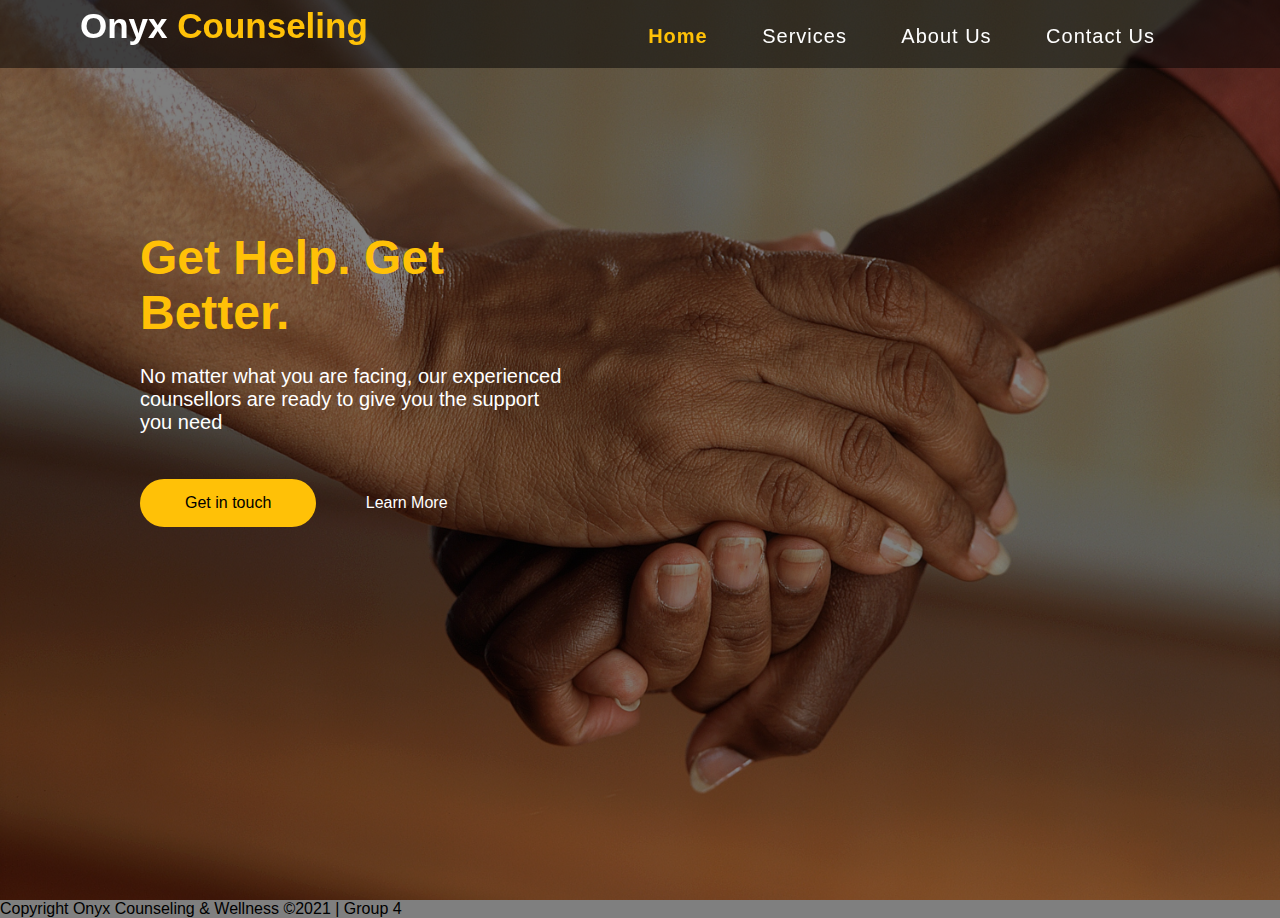
<file: index.html>
<html lang="en">
<head>
    <meta charset="UTF-8">
    <meta http-equiv="X-UA-Compatible" content="IE=edge">
    <meta name="viewport" content="width=device-width, initial-scale=1.0">
    <link rel="stylesheet" href="style.css">
    <title>Onyx Counseling | Home</title>
</head>
<body>
    <div class="homepage">
        <div class="wrap">
            <header>
                <div class="logo">Onyx <span>Counseling</span></div>
                <div class="menu">
                    <ul class="links">
                        <li>
                            <a class="active" href="index.html">Home</a>
                        </li>
                        <li>
                            <a href="services.html">Services</a>
                        </li>
                        <li>
                            <a href="about.html">About Us</a>
                        </li>
                        <li>
                            <a href="contact.html">Contact Us</a>
                        </li>
                    </ul>
                </div>
            </header>

            <div class="content">
                <h1><span>Get Help. Get Better.</span></h1>
                <p>No matter what you are facing, our experienced counsellors are ready to give you the support you need</p>
                <div class="btn-group">
                    <a href="contact.html" class="color1">Get in touch</a>
                    <a href="about.html">Learn More</a>
                </div>
            </div>
        </div>


        </div>
        <div class="footer">
            <p>Copyright Onyx Counseling & Wellness ©2021 | Group 4</p>
          </div>
    </div>
    
</body>
</html>
</file>
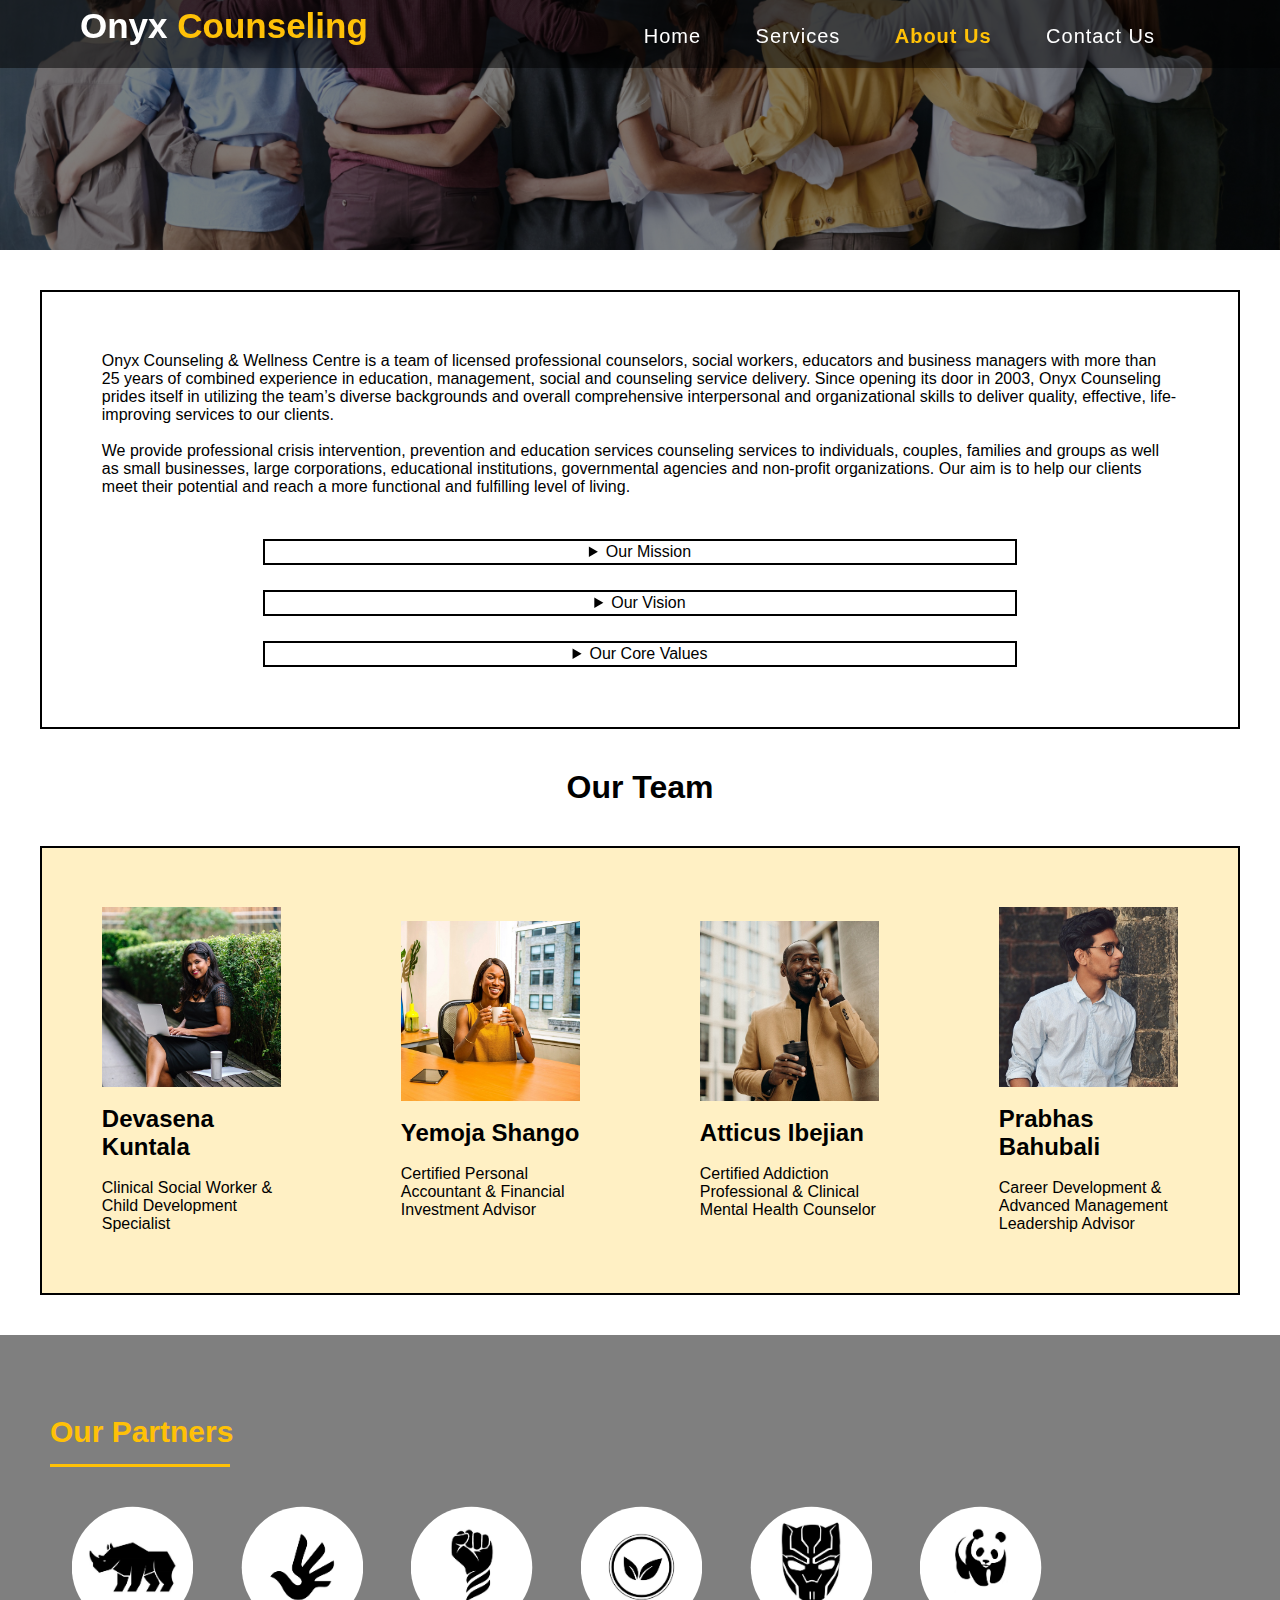
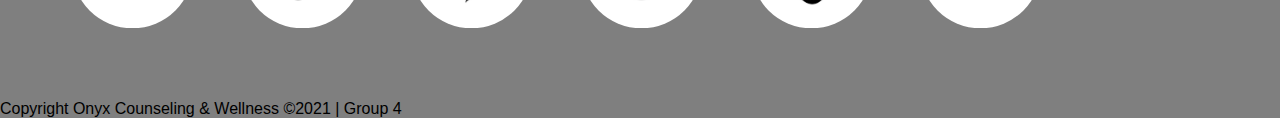
<file: about.html>
<html lang="en">
  <head>
    <meta charset="UTF-8" />
    <meta http-equiv="X-UA-Compatible" content="IE=edge" />
    <meta name="viewport" content="width=device-width, initial-scale=1.0" />
    <link rel="stylesheet" href="style.css" />
    <title>Onyx Counseling | About Us</title>
  </head>
  <body>
    <div class="aboutpage">
      <header>
        <div class="logo">Onyx <span>Counseling</span></div>
        <div class="menu">
          <ul class="links">
            <li>
              <a href="index.html">Home</a>
            </li>
            <li>
              <a href="services.html">Services</a>
            </li>
            <li>
              <a class="active" href="about.html">About Us</a>
            </li>
            <li>
              <a href="contact.html">Contact Us</a>
            </li>
          </ul>
        </div>
      </header>

      <div class="pagescontent">
        <div class="centered">About Us</div>
      </div>
    </div>

    <div class="flex-container" style="background-color: #fff">
      <div class="flex-child">
        <p>
          Onyx Counseling & Wellness Centre is a team of licensed professional
          counselors, social workers, educators and business managers with more
          than 25 years of combined experience in education, management, social
          and counseling service delivery. Since opening its door in 2003, Onyx Counseling
          prides itself in utilizing the team’s diverse backgrounds and overall
          comprehensive interpersonal and organizational skills to deliver quality,
          effective, life-improving services to our clients.
          <br /><br />
          We provide professional crisis intervention, prevention and education
          services counseling services to individuals, couples, families and groups
          as well as small businesses, large corporations, educational institutions,
          governmental agencies and non-profit organizations. Our aim is to help our clients meet
          their potential and reach a more functional and fulfilling level of living.
        </p>
        <br /><br />
        <div class="mymenu">
          <a>
            <details>
              <summary>Our Mission</summary>
              <br/>
              <p>
                To provide comprehensive quality, supportive counseling and
                psychological services that help individual in dealing with
                difficult situations, hence facilitating effective learning,
                personal growth and empowerment as they go through each day,
                developing their potential and achieving their life goals.
              </p>
              <br/>
            </details></a>
            <br/>
          <a>
            <details>
              <summary>Our Vision</summary>
              <br/>
              <p>
                To be the leader in the provision of excellent professional
                psychological and counseling support services with a global
                perspective.
              </p>
              <br/>
            </details></a>
          <br/>
          <a>
            <details>
              <summary>Our Core Values</summary>
              <br/>
              <h3>ENVIRONMENT</h3>
              <br/>
                <p>
                  We provide a non judgmental and confidential environment in
                  which clients can engage the messiness of life with curiosity,
                  perspective and creativity.<br/>
                </p>
                <br/>
                <h3>MEANINGFUL CONNECTION</h3>
                <br/>
                <p>
                  We create a safe space where clients are seen and heard. We
                  recognize the courage to engage in this connection.
                </p>
                <br/>
                <h3>HEALTHY WHOLENESS</h3>
                <br/>
                <p>
                  We empower our clients to achieve holistic health; emotional,
                  physical, mental, spiritual, and relational.
                </p>
                <br/>
                <h3>CHAMPIONING STRENGTHS</h3>
                <br/>
                <p>
                  As one’s strengths, talents and hopes are uncovered and
                  celebrated, clients are inspired and encouraged to live out
                  change.
                </p>
                <br/>
              </ul>
            </details></a
          >
        </div>
      </div>
    </div>
    <h1 style="text-align: center;">Our Team</h1>
    <div class="flex-container">
      <div class="flex-child">
        <img
          src="Images/team2.jpg"
          alt="Devasena Kuntala"
          style="width: 100%"
        />
        <br/><br/>
        <h2>Devasena Kuntala</h2>
        <br/>
        <p>
          Clinical Social Worker & Child Development Specialist
        </p>
      </div>
      <div class="flex-child">
        <img
          src="Images/team4.jpg"
          alt="Yemoja Shango"
          style="width: 100%"
        />
        <br/><br/>
        <h2>Yemoja Shango</h2>
        <br/>
        <p>
          Certified Personal Accountant & Financial Investment Advisor
        </p>
      </div>
      <div class="flex-child">
        <img
          src="Images/team3.jpg"
          alt="Atticus Ibejian"
          style="width: 100%"
        />
        <br/><br/>
        <h2>Atticus Ibejian</h2>
        <br/>
        <p>
          Certified Addiction Professional & Clinical Mental Health Counselor
        </p>
      </div>
      <div class="flex-child">
        <img
          src="Images/team7.jpg"
          alt="Prabhas Bahubali"
          style="width: 100%"
        />
        <br/><br/>
        <h2>Prabhas Bahubali</h2>
        <br/>
        <p>
          Career Development & Advanced Management Leadership Advisor
        </p>
      </div>
      
    </div>
    <div class="partnership">
      <h3>Our Partners</h3>
      <hr>
      <br>
      <div class="partnership-inner">
          <a href="https://www.savetherhino.org/"> <img src="Images/logo2.jpg" alt=""></a>
          <a href="https://www.un.org/en/sections/universal-declaration/foundation-international-human-rights-law/index.html"> <img src="Images/logo5.png" alt=""></a>
          <a href="https://www.youtube.com/watch?v=mmo3HFa2vjg"> <img src="Images/logo3.jpg" alt=""></a>
          <a href="https://www.un.org/en/sections/issues-depth/climate-change/"> <img src="Images/logo6.jpg" alt=""></a>
          <a href="https://www.marvel.com/movies/black-panther"> <img src="Images/logo4.jpg" alt=""></a>
          <a href="https://www.worldwildlife.org/"> <img src="Images/logo7.jpg" alt=""></a>
      </div>
    </div>

    <div class="footer">
      <p>Copyright Onyx Counseling & Wellness ©2021 | Group 4</p>
    </div>
  </body>
</html>
</file>
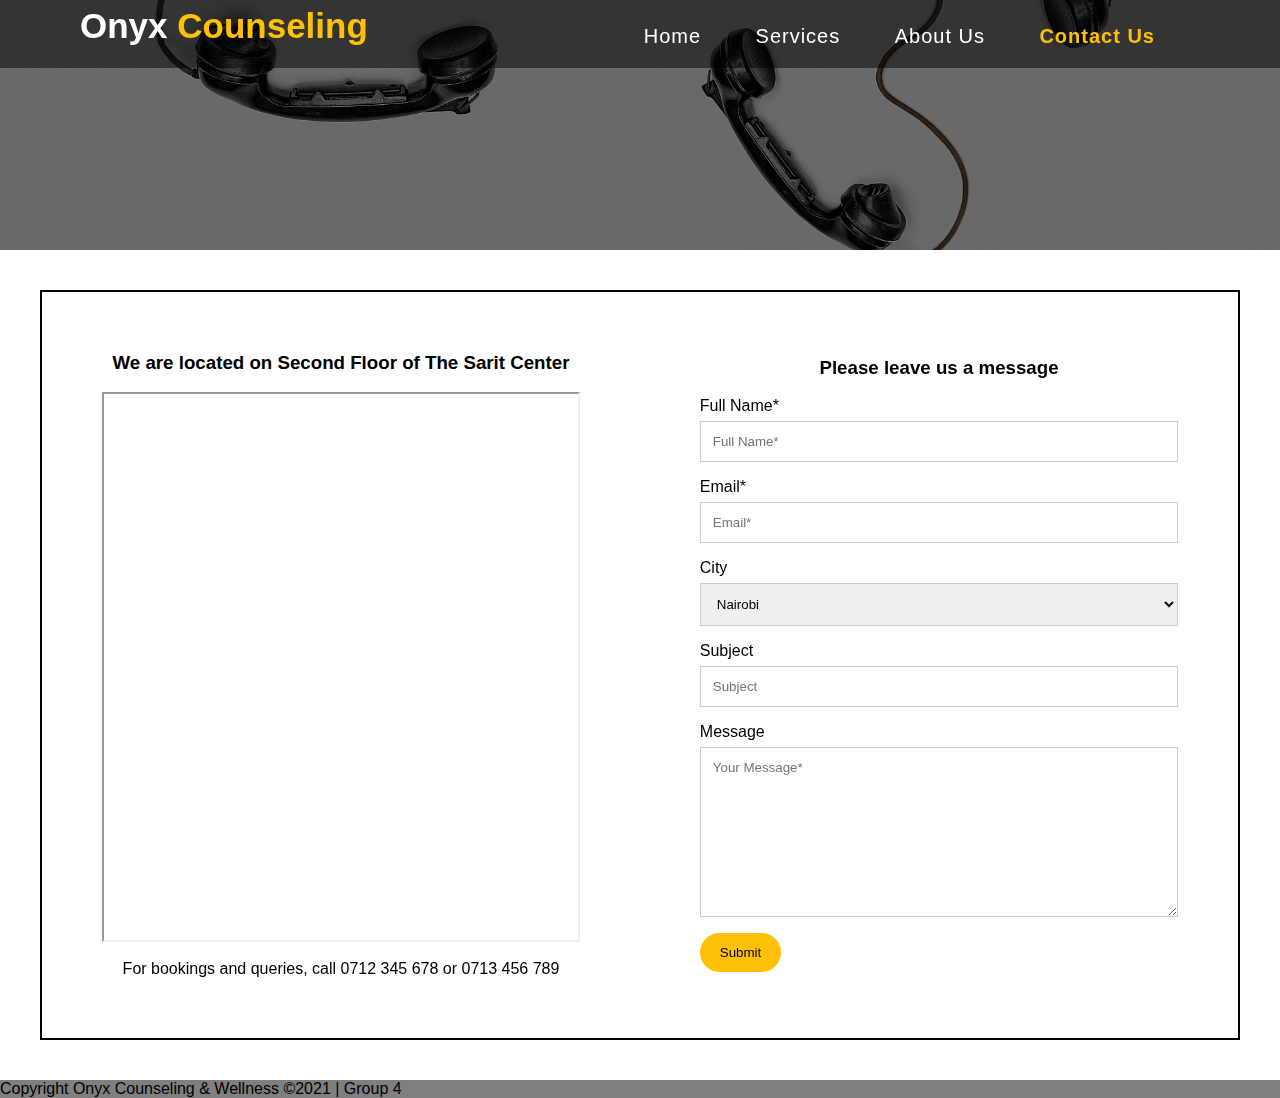
<file: contact.html>
<html lang="en">
  <head>
    <meta charset="UTF-8" />
    <meta http-equiv="X-UA-Compatible" content="IE=edge" />
    <meta name="viewport" content="width=device-width, initial-scale=1.0" />
    <link rel="stylesheet" href="style.css" />
    <title>Onyx Counseling | Contact Us</title>
  </head>
  <body>
    <div class="contactpage">
      <header>
        <div class="logo">Onyx <span>Counseling</span></div>
        <div class="menu">
          <ul class="links">
            <li>
              <a href="index.html">Home</a>
            </li>
            <li>
              <a href="services.html">Services</a>
            </li>
            <li>
              <a href="about.html">About Us</a>
            </li>
            <li>
              <a class="active" href="contact.html">Contact Us</a>
            </li>
          </ul>
        </div>
      </header>

      <div class="pagescontent">
        <div class="centered">Contact Us</div>
      </div>
    </div>
    <div class="contact-container" style="background-color: #fff;">
        <div class="flex-child">
            <h3 style="text-align: center;">We are located on Second Floor of The Sarit Center </h3><br/>
            <iframe src="https://www.google.com/maps/embed?pb=!1m18!1m12!1m3!1d3988.8518221547033!2d36.79978901475388!3d-1.2611604990801324!2m3!1f0!2f0!3f0!3m2!1i1024!2i768!4f13.1!3m3!1m2!1s0x182f176b69033ae5%3A0x527c0b54641e212!2sSarit%20Centre%2C%20Karuna%20Rd%2C%20Nairobi!5e0!3m2!1sen!2ske!4v1583787505718!5m2!1sen!2ske" width=100% height="550px" allowfullscreen=""></iframe>
            <br/><br/>
            <p style="text-align: center;">For bookings and queries, call 0712 345 678 or 0713 456 789</p>
        </div>
        <div class="flex-child">
            <h3 style="text-align: center;">Please leave us a message</h3><br/>
            <form>
                <label>Full Name*</label>
                <input type="text"placeholder="Full Name*">
                <label>Email*</label>
                <input type="text" placeholder="Email*">
                <label>City</label>
                <select>
                    <option>Nairobi</option>
                    <option>Mombasa</option>
                    <option>Eldoret</option>
                    <option>Kisumu</option>
                    <option>Meru</option>
                    <option>Machakos</option>
                    <option>Nakuru</option>
                    <option>Kiambu</option>
                    <option>Kisii</option>
                    <option>Murang'a</option>
                    <option>Kajiado</option>
                    <option>Turkana</option>
                </select>
                <label>Subject</label>
                <input type="text" placeholder="Subject">
                <label>Message</label>
                <textarea placeholder="Your Message*" style="height:170px"></textarea>
                <input type="submit" class="submit-btn" value="Submit">
            </form>
        </div>

    </div>

    <div class="footer">
      <p>Copyright Onyx Counseling & Wellness ©2021 | Group 4</p>
    </div>
  </body>
</html>
</file>
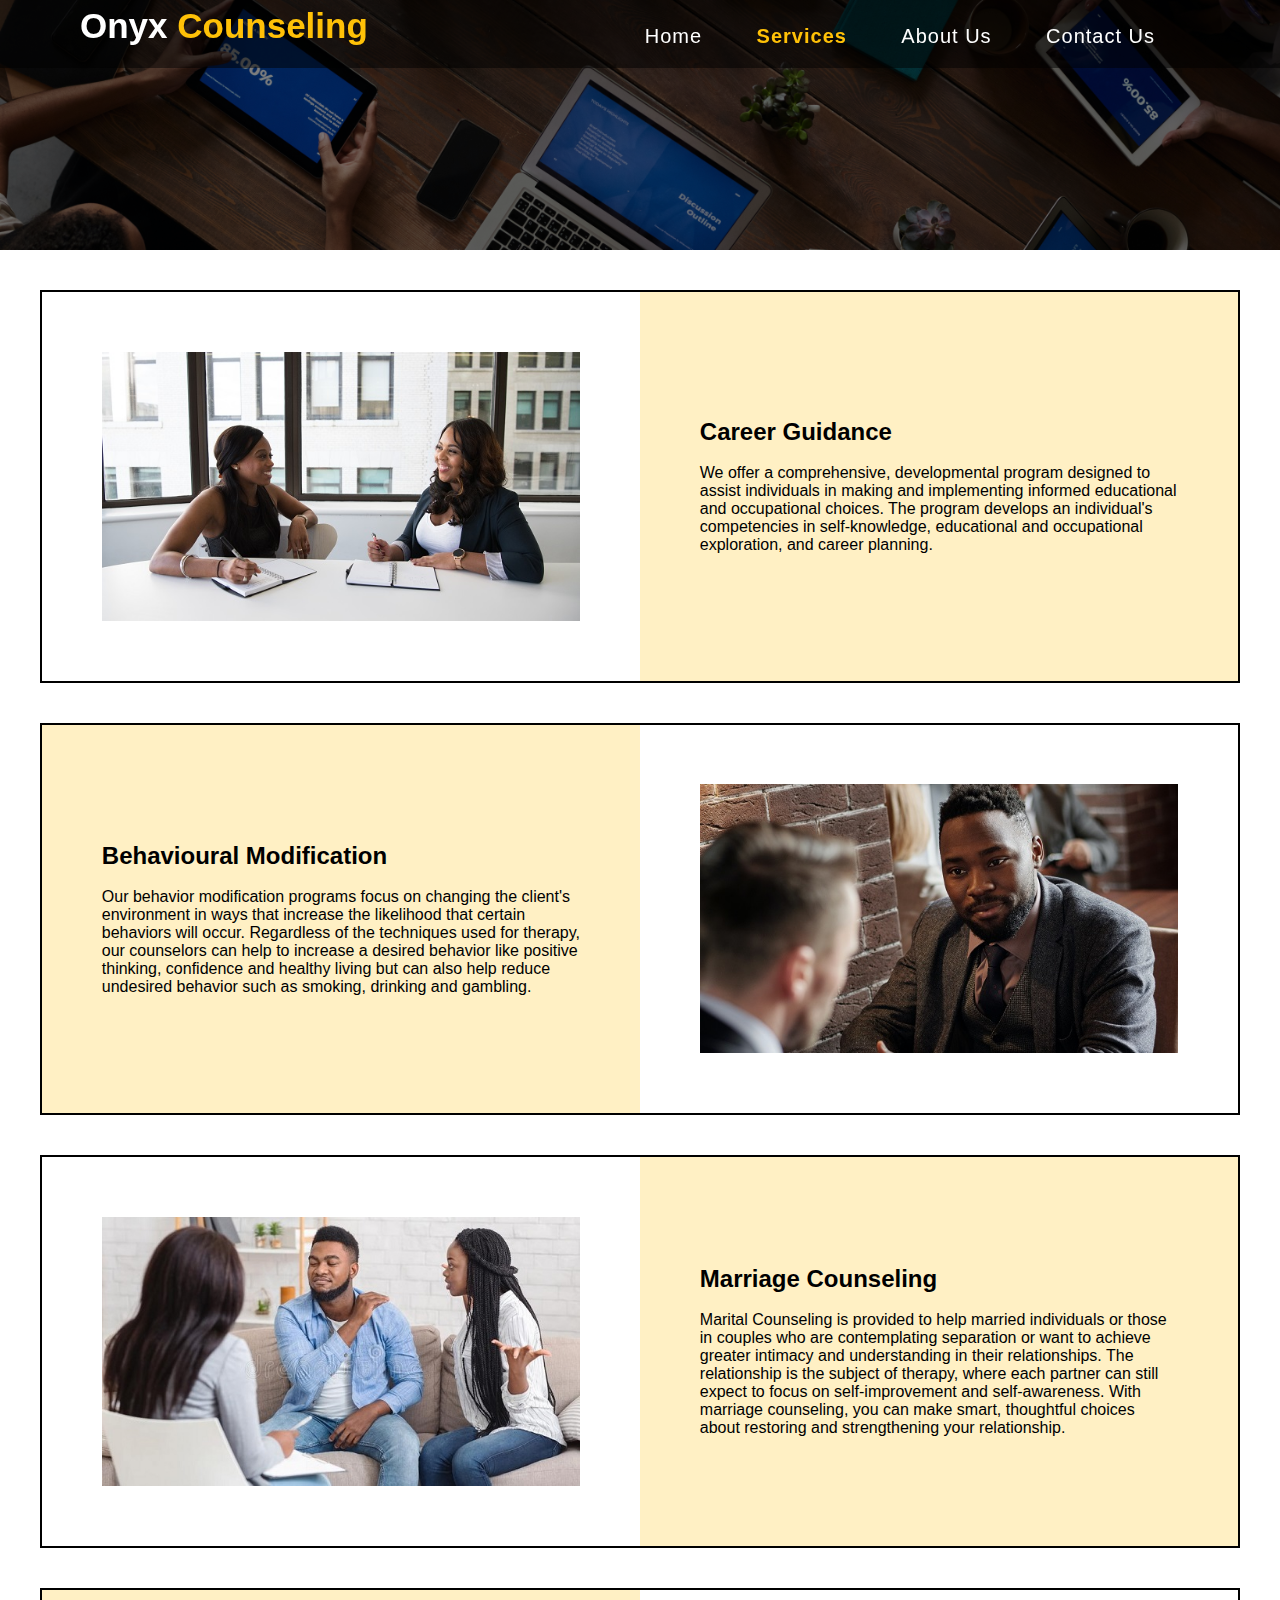
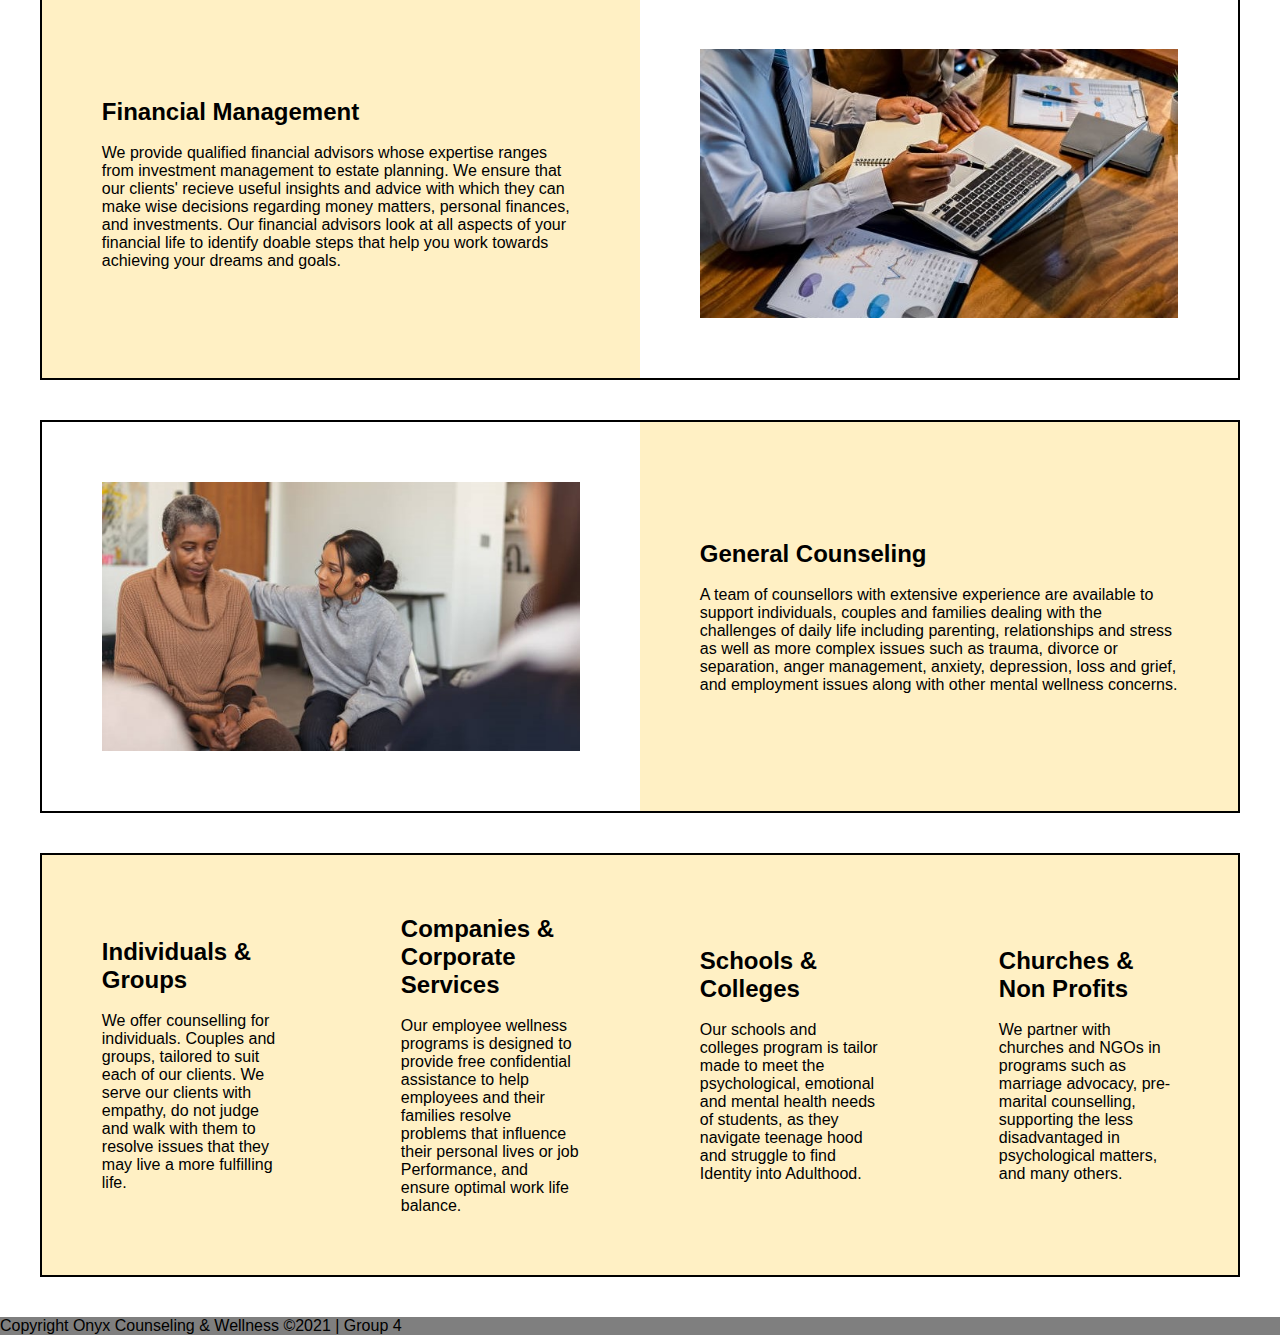
<file: services.html>
<html lang="en">
  <head>
    <meta charset="UTF-8" />
    <meta http-equiv="X-UA-Compatible" content="IE=edge" />
    <meta name="viewport" content="width=device-width, initial-scale=1.0" />
    <link rel="stylesheet" href="style.css" />
    <title>Onyx Counseling | Services</title>
  </head>
  <body>
    <div class="servpage">
      <header>
        <div class="logo">Onyx <span>Counseling</span></div>
        <div class="menu">
          <ul class="links">
            <li>
              <a href="index.html">Home</a>
            </li>
            <li>
              <a class="active" href="services.html">Services</a>
            </li>
            <li>
              <a href="about.html">About Us</a>
            </li>
            <li>
              <a href="contact.html">Contact Us</a>
            </li>
          </ul>
        </div>
      </header>

      <div class="pagescontent">
        <div class="centered">Services</div>
      </div>
    </div>
    <div class="flex-container">
      <div class="flex-childimg">
        <img src="Images/serv5.jpg" alt="Career Guidance" style="width: 100%" />
      </div>
      <div class="flex-child">
        <h2>Career Guidance</h2>
        <br />
        <p>
          We offer a comprehensive, developmental program designed to assist
          individuals in making and implementing informed educational and
          occupational choices. The program develops an individual's
          competencies in self-knowledge, educational and occupational
          exploration, and career planning.
        </p>
      </div>
    </div>
    <div class="flex-container">
      <div class="flex-child">
        <h2>Behavioural Modification</h2>
        <br />
        <p>
          Our behavior modification programs focus on changing the client's environment in ways that increase the likelihood that certain behaviors will occur. Regardless of the techniques used for therapy, our counselors can help to increase a desired behavior like positive thinking, confidence and healthy living but can also help reduce undesired behavior such as smoking, drinking and gambling.
        </p>
      </div>
      <div class="flex-childimg">
        <img
          src="Images/serv8.jpg"
          alt="Behavioural Modifiction"
          style="width: 100%"
        />
      </div>
    </div>
    <div class="flex-container">
      <div class="flex-childimg">
        <img
          src="Images/serv7.jpg"
          alt="Marriage Counseling"
          style="width: 100%"
        />
      </div>
      <div class="flex-child">
        <h2>Marriage Counseling</h2>
        <br />
        <p>
          Marital Counseling is provided to help married individuals or those in couples who are contemplating separation or want to achieve greater intimacy and understanding in their relationships. The relationship is the subject of therapy, where each partner can still expect to focus on self-improvement and self-awareness. With marriage counseling, you can make smart, thoughtful choices about
          restoring and strengthening your relationship. 
        </p>
      </div>
    </div>
    <div class="flex-container">
      <div class="flex-child">
        <h2>Financial Management</h2>
        <br />
        <p>
          We provide qualified financial advisors whose expertise ranges from investment management to estate planning. We ensure that our clients' recieve useful insights and advice with which they can make wise decisions regarding money matters, personal finances, and investments. Our financial advisors look at all aspects of your financial life to identify doable steps that help you work towards achieving your dreams and goals.
        </p>
      </div>
      <div class="flex-childimg">
        <img
          src="Images/serv3.jpg"
          alt="Financial Management Guidance"
          style="width: 100%"
        />
      </div>
    </div>
    <div class="flex-container">
      <div class="flex-childimg">
        <img
          src="Images/serv1.jpg"
          alt="General Counseling"
          style="width: 100%"
        />
      </div>
      <div class="flex-child">
        <h2>General Counseling</h2>
        <br />
        <p>
          A team of counsellors with extensive experience are available to
          support individuals, couples and families dealing with the challenges
          of daily life including parenting, relationships and stress as well as
          more complex issues such as trauma, divorce or separation, anger
          management, anxiety, depression, loss and grief, and employment issues
          along with other mental wellness concerns.
        </p>
      </div>
    </div>
    <div class="flex-container">
      <div class="flex-child">
        <h2>Individuals & Groups</h2>
        <br />
        <p>
          We offer counselling for individuals. Couples and groups, tailored to suit each of our clients. We serve our clients with empathy, do not judge and walk with them to resolve issues that they may live a more fulfilling life.
        </p>
      </div>
      <div class="flex-child">
        <h2>Companies & Corporate Services</h2>
        <br />
        <p>
          Our employee wellness programs is designed to provide free confidential assistance to help employees and their families resolve problems that influence their personal lives or job Performance, and ensure optimal work life balance.
        </p>
      </div>
      <div class="flex-child">
        <h2>Schools & Colleges</h2>
        <br />
        <p>
          Our schools and colleges program is tailor made to meet the psychological, emotional and mental health needs of students, as they navigate teenage hood and struggle to find Identity into Adulthood.
        </p>
      </div>
      <div class="flex-child">
        <h2>Churches & Non Profits</h2>
        <br />
        <p>
          We partner with churches and NGOs in programs such as marriage advocacy, pre-marital counselling, supporting the less disadvantaged in psychological matters, and many others.
        </p>
      </div>
    </div>
    <div class="footer">
      <p>Copyright Onyx Counseling & Wellness ©2021 | Group 4</p>
    </div>
  </body>
</html>
</file>
<file: style.css>
* {
  margin: 0;
  padding: 0;
  box-sizing: border-box;
  font-family: "Segoe UI", Tahoma, Geneva, Verdana, sans-serif;
}

/*HOMEPAGE BACKGROUND AND TRANSPARENT OVERLAY*/
.homepage {
  background: rgba(0, 0, 0, 0.5) url(Images/bg8.jpg) no-repeat;
  background-position: center;
  background-size: cover;
  overflow: hidden;
  background-blend-mode: overlay;
}

/*PAGE BACKGROUND AND TITLE CONTAINER*/

.wrap {
  background-position: center;
  min-height: 100vh;
  background-size: cover;
  overflow: hidden;
  background-blend-mode: overlay;
}

/********************************************************HEADER STYLE************************************************************/
header {
  position: fixed;
  top: 0;
  left: 0;
  width: 100%;
  padding: 0 80px;
  background-color: rgba(0, 0, 0, 0.5);
}
header .logo {
  font-size: 35px;
  font-weight: 700;
  color: #fff;
  float: left;
  padding-top: 0.5%;
}
span {
  color: #ffc107;
}
/*SET MENU TO FLOAT RIGHT*/
header .menu {
  float: right;
  display: flex;
  flex-direction: row;
  margin-top: 5px;
  padding: 20px;
}
header ul li {
  display: inline-flex;
}
header ul li a {
  text-decoration: none;
  font-size: 20px;
  color: #fff;
  margin: 0 25px;
  font-weight: 300;
  letter-spacing: 1px;
}
.links li a {
  transition: all ease-in-out 0.4s;
  position: relative;
}
.links li a:hover {
  color: #ffc107;
}
.links li a.active {
  color: #ffc107;
  font-weight: bold;
}
/*UNDERLINING ANIMATION*/
.links li a:hover::before {
  transform: scaleX(1);
  transform-origin: left;
}
/*UNDERLINING ANIMATION*/
.links li a::before {
  position: absolute;
  content: "";
  left: 0;
  bottom: 0;
  height: 3px;
  width: 100%;
  background: #ffc107;
  transform: scaleX(0);
  transform-origin: right;
  transition: transform 0.4s linear;
}
/*RESPONSIVE FOR MOBILE DEVICES*/
@media screen and (max-width: 500px) {
  header .menu {
    float: none;
    display: block;
    text-align: left;
  }
}
/***************************************************END OF HEADER STYLE/START OF CONTENT STYLE************************************************/
.content {
  display: flex;
  flex-direction: column;
  max-width: 55%;
  padding: 230px 140px 0;
  color: #fff;
}
.content h1 {
  font-size: 48px;
}
.content p {
  font-size: 20px;
  padding: 25px 0;
  font-weight: 300;
}
.content .btn-group {
  margin-top: 20px;
}
.content a {
  display: inline-block;
  padding: 15px 45px;
  text-decoration: none;
  color: #fff;
  border-radius: 50px;
}
.content a.color1 {
  background-color: #ffc107;
  color: #000;
}
/*OTHER PAGE CONTENT*/
.pagescontent {
  display: flex;
  flex-direction: row;
  max-width: 60%;
  padding: 250px 80px 0;
  color: #fff;
}
/*RESPONSIVE FOR SMALLER DEVICES*/
@media (max-width: 800px) {
  .pagescontent {
    flex-direction: column;
  }
}
/*HEADING TEXT*/
.centered {
  display: block;
  padding: 20px;
  font-size: 35px;
  font-weight: bold;
  position: absolute;
  top: 30%;
  left: 50%;
  transform: translate(-50%, -50%);
}
/*******************************************************END OF CONTENT STYLE/START OF CONTACT PAGE STYLE**********************************************/
.contactpage {
  background: rgba(0, 0, 0, 0.5) url(Images/bg5.jpg) no-repeat;
  background-position: center;
  background-size: cover;
  background-blend-mode: overlay;
}
input[type="text"],
select,
textarea {
  width: 100%;
  padding: 12px;
  border: 1px solid #ccc;
  margin-top: 6px;
  margin-bottom: 16px;
  resize: vertical;
}
.submit-btn {
  background-color: #ffc107;
  color: #000;
  padding: 12px 20px;
  border: none;
  border-radius: 50px;
  cursor: pointer;
}
.submit-btn:hover {
  background-color: #000;
  color: #fff;
}
.contact-container {
  display: flex;
  flex-direction: row;
  align-items: center;
  border-style: solid;
  border-width: 2px;
  margin: 40px;
}
/*RESPONSIVE FOR MOBILE*/
@media (max-width: 800px) {
  .contact-container {
    flex-direction: column-reverse;
  }
}
.column {
  float: left;
  width: 50%;
  margin-top: 6px;
  padding: 20px;
}
.row:after {
  content: "";
  display: table;
  clear: both;
}
/***************************************************END OF CONTACT PAGE STYLE/START OF SERVICES PAGE STYLE******************************************************/
/*SERVPAGE BACKGROUND AND TITLE CONTAINER*/
.servpage {
  background: rgba(0, 0, 0, 0.5) url(Images/bg4.jpg) no-repeat;
  background-position: center;
  background-size: cover;
  background-blend-mode: overlay;
}
.flex-container {
  display: flex;
  flex-direction: row;
  align-items: center;
  border-style: solid;
  border-width: 2px;
  margin: 40px;
  background-color: #ffc1073d;
}
/*RESPONSIVE FOR MOBILE*/
@media (max-width: 800px) {
  .flex-container {
    flex-direction: column;
  }
}
.flex-child {
  flex: 2;
  padding: 5%;
}
.flex-childimg {
  flex: 2;
  padding: 5%;
  background-color: #fff;
}
.footer {
  background-color:rgba(0, 0, 0, 0.5);
  color: #000;
  background-repeat: round;
  overflow: hidden;
}
.container {
  padding: 30px;
}
/**************************************************************END OF SERVICES PAGE STYLES/START OF ABOUT US STYLE*****************************************************/
/*ABOUTPAGE BACKGROUND AND TITLE CONTAINER*/
.aboutpage {
  background: rgba(0, 0, 0, 0.5) url(Images/bg9.jpg) no-repeat;
  background-position: center;
  background-size: cover;
  background-blend-mode: overlay;
}
.menu{
  margin: auto;
}
.partnership {
  padding: 50px;
  position: relative;
  background-color: rgba(0, 0, 0, 0.5);
}
.mymenu 
{
  margin: auto;
  width:70%;
  text-align:center;
}
.mymenu a 
{
  margin: auto;
  border-color: #000;
  border-style: solid;
  border-width: 2px;
  padding:2px;
  margin-top:7px;
  display:block;
  width:100%;
  color:black;
}
.cont {
  display: block;
  border-style: solid;
  border-width: 2px;
  margin: 40px;
  text-align: center;
}
.partnership h3 {
  font-size: 30px;
  margin-bottom: 15px;
  color: #ffc107;
  margin-top: 30px;
}
.partnership hr {
  border: none;
  height: 3px;
  width: 180px;
  background-color: #ffc107;
}
.partnership-inner a {
  display:inline-flex;
  width: 14%;
  padding: 15px;
}
.partnership-inner img {
  width: 100%;
  min-width: 35px;
  border-radius: 50%;
  border-color: #ffc107;
  flex: 2;
  padding: 5%;
}
.partnership-inner img:hover {
  border-color: #ffc107;
  border-style: solid;
  border-radius: 50%;
  border-width: 10%;
}
/*END OF ABOUT US STYLE*/
</file>
